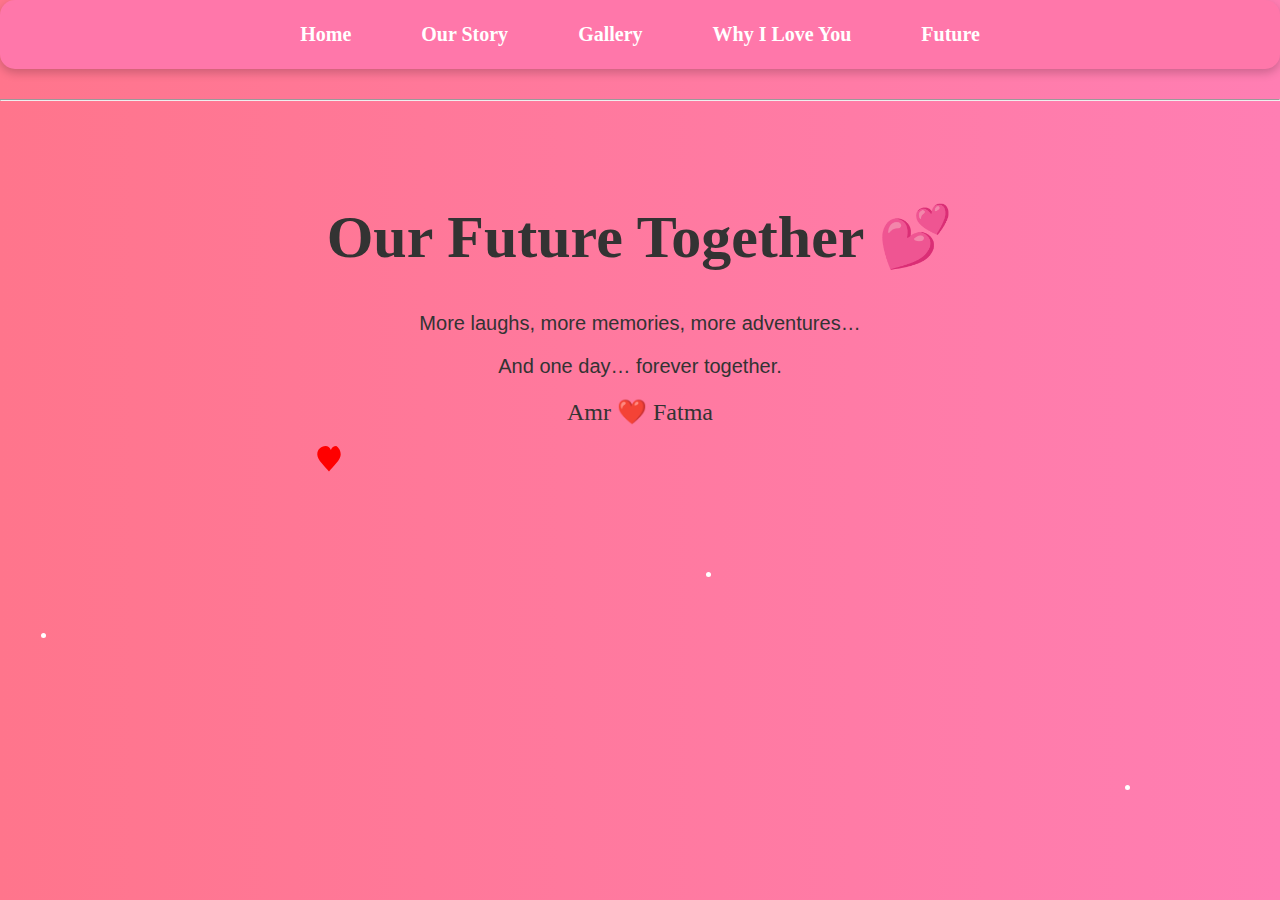
<file: future.html>
<!DOCTYPE html>
<html>
<head>
    <title>Our Future 💍</title>
    <link rel="stylesheet" href="style.css">
</head>
<body>

<nav class="nav-bar">
    <a href="index.html">Home</a>
    <a href="story.html">Our Story</a>
    <a href="gallery.html">Gallery</a>
    <a href="love.html">Why I Love You</a>
    <a href="future.html">Future</a>
</nav>
<hr>

<h1>Our Future Together 💕</h1>

<p>More laughs, more memories, more adventures…</p>
<p>And one day… forever together.</p>

<h2>Amr ❤️ Fatma</h2>
<script>
function createHeart() {
    const heart = document.createElement('div');
    heart.classList.add('heart');
    heart.style.left = Math.random() * window.innerWidth + 'px';
    heart.style.animationDuration = (3 + Math.random() * 3) + 's';
    document.body.appendChild(heart);
    setTimeout(() => heart.remove(), 6000);
}

// Create a heart every 500ms
setInterval(createHeart, 500);
</script>

</body>
<body>
    <!-- النجوم المتحركة -->
    <script>
        function createStar() {
            const star = document.createElement('div');
            star.classList.add('star');
            star.style.left = Math.random() * window.innerWidth + 'px';
            star.style.top = Math.random() * window.innerHeight + 'px';
            document.body.appendChild(star);
            setTimeout(() => star.remove(), 5000);
        }
        setInterval(createStar, 200);
    </script>

    <style>
        .star {
            position: fixed;
            width: 5px;
            height: 5px;
            background-color: #fff;
            border-radius: 50%;
            animation: sparkle 1s ease-in-out infinite;
        }

        @keyframes sparkle {
            0% { opacity: 0; transform: scale(0.5); }
            50% { opacity: 1; transform: scale(1.5); }
            100% { opacity: 0; transform: scale(0.5); }
        }
    </style>

    <!-- باقي الموقع هنا -->
</body>

</html>
</file>
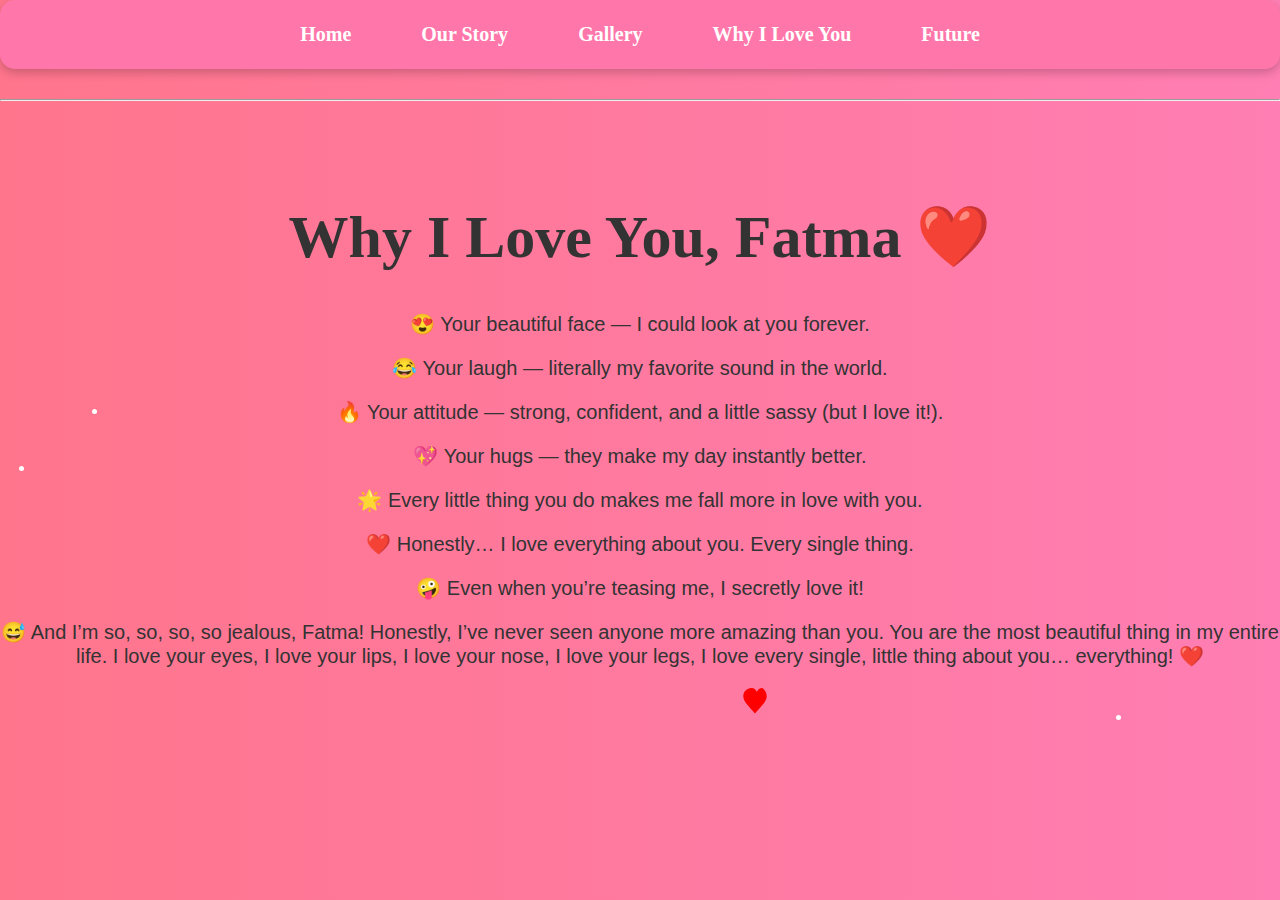
<file: love.html>
<!DOCTYPE html>
<html>
<head>
    <title>Why I Love You ❤️</title>
    <link rel="stylesheet" href="style.css">
</head>
<body>

<nav class="nav-bar">
    <a href="index.html">Home</a>
    <a href="story.html">Our Story</a>
    <a href="gallery.html">Gallery</a>
    <a href="love.html">Why I Love You</a>
    <a href="future.html">Future</a>
</nav>
<hr>

<h1>Why I Love You, Fatma ❤️</h1>

<div class="card">
    <p>😍 Your beautiful face — I could look at you forever.</p>
    <p>😂 Your laugh — literally my favorite sound in the world.</p>
    <p>🔥 Your attitude — strong, confident, and a little sassy (but I love it!).</p>
    <p>💖 Your hugs — they make my day instantly better.</p>
    <p>🌟 Every little thing you do makes me fall more in love with you.</p>
    <p>❤️ Honestly… I love everything about you. Every single thing.</p>
    <p>🤪 Even when you’re teasing me, I secretly love it!</p>
    <p>😅 And I’m so, so, so, so jealous, Fatma!  
    Honestly, I’ve never seen anyone more amazing than you.  
    You are the most beautiful thing in my entire life.  
    I love your eyes, I love your lips, I love your nose,  
    I love your legs, I love every single, little thing about you… everything! ❤️</p>
</div>
<script>
function createHeart() {
    const heart = document.createElement('div');
    heart.classList.add('heart');
    heart.style.left = Math.random() * window.innerWidth + 'px';
    heart.style.animationDuration = (3 + Math.random() * 3) + 's';
    document.body.appendChild(heart);
    setTimeout(() => heart.remove(), 6000);
}

// Create a heart every 500ms
setInterval(createHeart, 500);
</script>
</body>
<body>
    <!-- النجوم المتحركة -->
    <script>
        function createStar() {
            const star = document.createElement('div');
            star.classList.add('star');
            star.style.left = Math.random() * window.innerWidth + 'px';
            star.style.top = Math.random() * window.innerHeight + 'px';
            document.body.appendChild(star);
            setTimeout(() => star.remove(), 5000);
        }
        setInterval(createStar, 200);
    </script>

    <style>
        .star {
            position: fixed;
            width: 5px;
            height: 5px;
            background-color: #fff;
            border-radius: 50%;
            animation: sparkle 1s ease-in-out infinite;
        }

        @keyframes sparkle {
            0% { opacity: 0; transform: scale(0.5); }
            50% { opacity: 1; transform: scale(1.5); }
            100% { opacity: 0; transform: scale(0.5); }
        }
    </style>

    <!-- باقي الموقع هنا -->
</body>

</html>
</file>
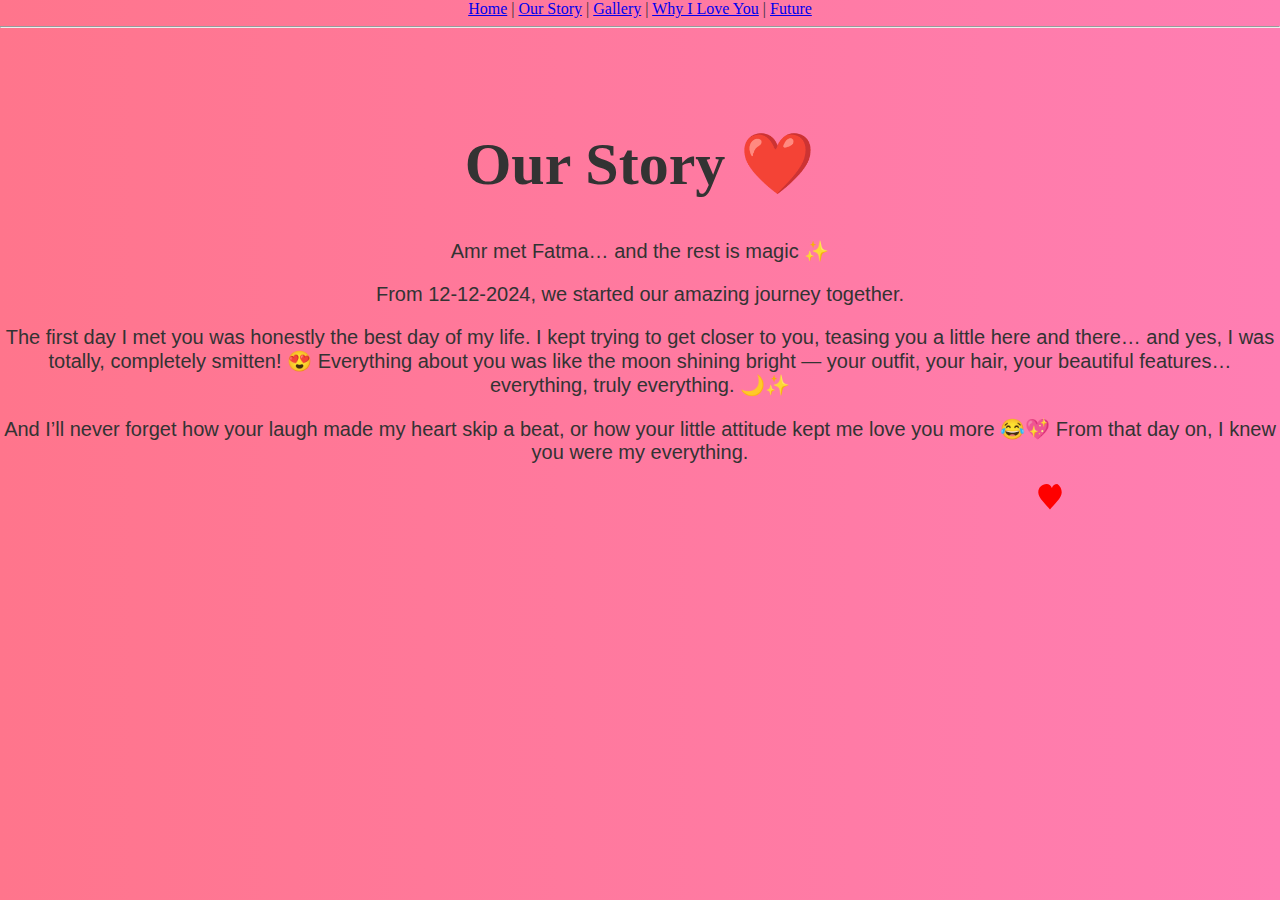
<file: story.html>
<!DOCTYPE html>
<html>
<head>
    <title>Our Story ❤️</title>
    <link rel="stylesheet" href="style.css">
</head>
<body>

<nav>
    <a href="index.html">Home</a> |
    <a href="story.html">Our Story</a> |
    <a href="gallery.html">Gallery</a> |
    <a href="love.html">Why I Love You</a> |
    <a href="future.html">Future</a>
</nav>
<hr>

<h1>Our Story ❤️</h1>

<p>Amr met Fatma… and the rest is magic ✨</p>
<p>From 12-12-2024, we started our amazing journey together.</p>

<p>The first day I met you was honestly the best day of my life.  
I kept trying to get closer to you, teasing you a little here and there…  
and yes, I was totally, completely smitten! 😍  
Everything about you was like the moon shining bright — your outfit, your hair, your beautiful features… everything, truly everything. 🌙✨</p>

<p>And I’ll never forget how your laugh made my heart skip a beat,  
or how your little attitude kept me love you more 😂💖  
From that day on, I knew you were my everything.</p>

<script>
function createHeart() {
    const heart = document.createElement('div');
    heart.classList.add('heart');
    heart.style.left = Math.random() * window.innerWidth + 'px';
    heart.style.animationDuration = (3 + Math.random() * 3) + 's';
    document.body.appendChild(heart);
    setTimeout(() => heart.remove(), 6000);
}

// Create a heart every 500ms
setInterval(createHeart, 500);
</script>

</body>
</html>
</file>
<file: style.css>
body {
    margin: 0;
    font-family: Arial, sans-serif;
    text-align: center;
    background: linear-gradient(to right, #ff758c, #ff7eb3);
    color: white;
}

h1 {
    font-size: 60px;
    margin-top: 100px;
}

h2 {
    font-weight: normal;
}

p {
    font-size: 20px;
}
/* Floating hearts animation */
.heart {
    position: fixed;
    width: 30px;
    height: 30px;
    background: url('data:image/svg+xml;utf8,<svg xmlns="http://www.w3.org/2000/svg" viewBox="0 0 32 29.6"><path fill="red" d="M23.6 0c-2.5 0-4.6 1.7-5.6 4.1C16.9 1.7 14.8 0 12.4 0 7.3 0 3.5 3.8 3.5 8.9c0 5.8 8.1 12.6 12.5 18.2 4.4-5.6 12.5-12.4 12.5-18.2C28.5 3.8 24.7 0 23.6 0z"/></svg>');
    background-size: contain;
    background-repeat: no-repeat;
    pointer-events: none;
    z-index: 9999;
    animation: floatHeart 5s linear infinite;
}

@keyframes floatHeart {
    0% { transform: translateY(100vh) scale(0.5); opacity: 0.8; }
    50% { transform: translateY(50vh) scale(1); opacity: 1; }
    100% { transform: translateY(-10vh) scale(0.5); opacity: 0; }
}
.home-message {
    margin-top: 100px;
    text-align: center;
    font-size: 35px;
    color: #ffddff;
    text-shadow: 2px 2px 5px #ff77aa;
    animation: floatText 2s ease-in-out infinite alternate;
}

@keyframes floatText {
    0% { transform: translateY(0); }
    100% { transform: translateY(-15px); }
}
#gallery img {
    -webkit-box-reflect: below 2px linear-gradient(transparent, rgba(255,255,255,0.3));
}
#gallery img {
    width: 300px;
    margin: 10px;
    border-radius: 15px;
    transition: transform 0.4s ease, box-shadow 0.4s ease;
    cursor: pointer;
}

#gallery img:hover {
    transform: scale(1.1) rotate(-2deg);
    box-shadow: 0 10px 20px rgba(255, 0, 100, 0.5);
}
/* Navigation Bar */
.nav-bar {
    display: flex;
    justify-content: center;
    background-color: #ff77aa; /* لون وردي جميل */
    padding: 15px 0;
    border-radius: 15px;
    box-shadow: 0 4px 10px rgba(0,0,0,0.2);
    margin-bottom: 30px;
}

.nav-bar a {
    color: white;
    text-decoration: none;
    font-size: 20px;
    font-weight: bold;
    margin: 0 20px;
    padding: 8px 15px;
    border-radius: 10px;
    transition: 0.3s ease;
}

.nav-bar a:hover {
    background-color: #ff99cc;
    transform: scale(1.1);
    box-shadow: 0 5px 15px rgba(255,0,100,0.4);
}
/* تحميل الخطوط من Google Fonts */
@import url('https://fonts.googleapis.com/css2?family=Lobster&display=swap');
@import url('https://fonts.googleapis.com/css2?family=Poppins:wght@300;400;600&display=swap');

/* تطبيق الخطوط على الموقع */
body {
    font-family: 'Lobster', cursive; /* أو 'Poppins' */
    background-color: #fff4f7; /* خلفية وردية فاتحة */
    color: #333; /* لون النص الأساسي */
}

/* تغيير الخط للعناوين */
h1, h2, h3, h4, h5, h6 {
    font-family: 'Lobster', cursive; /* أو 'Poppins' */
}

/* تغيير الخط للفقرات */
p {
    font-family: 'Poppins', sans-serif; /* أو 'Lobster' */
}
/* تنسيق الرسالة "LOVE U" */
.love-message {
    text-align: center;
    font-size: 30px;
    font-family: 'Great Vibes', cursive; /* أو أي خط تحبه */
    color: #ff77aa; /* لون رومانسي */
    margin-top: 20px;
    opacity: 0; /* نخفّيها في البداية */
    transition: opacity 0.5s ease;
}

.show-love {
    opacity: 1;
    transform: scale(1.2); /* تكبير النص */
    transition: transform 0.5s ease;
}
</file>
